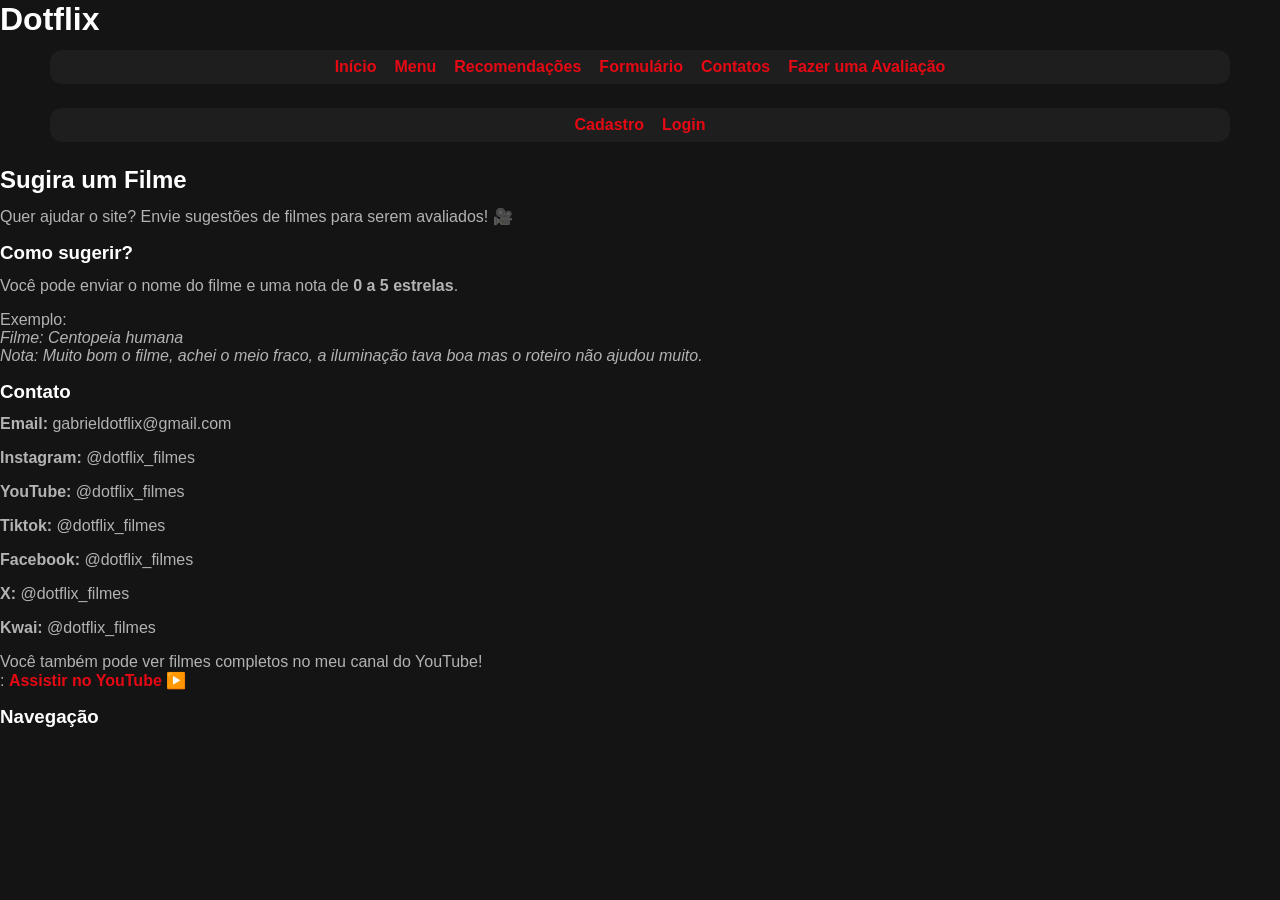
<file: contato.html>
<!DOCTYPE html>
<html lang="pt-BR">

<head>
    <meta charset="UTF-8">
    <meta name="description" content="Sugestões de filmes">
    <meta name="viewport" content="width=device-width, initial-scale=1.0">
    <title>Sugestões de Filmes </title>
    <link rel="icon" type="image/png" href="favicon.png">
    <link rel="stylesheet" href="CSS/style.css">
</head>

<body>

    <h1>Dotflix</h1>
<nav class="top-menu">
                <ul>
            <li><a href="index.html">Início</a></li>
            <li><a href="menu.html">Menu</a></li>
            <li><a href="sobre.html">Recomendações</a></li>
            <li><a href="conta/formularioFilmes.html">Formulário</a></li>
            <li><a href="contato.html">Contatos</a></li>
            <li><a href="explication.html">Fazer uma Avaliação</a></li>
        </ul>
    </nav>
    <nav class="top-menu">
    <ul>
        <li><a href="conta/cadastro.html">Cadastro</a></li>
        <li><a href="conta/login.html">Login</a></li>
    </ul>
    </nav>
    <h2>Sugira um Filme</h2>

    <p>
        Quer ajudar o site? Envie sugestões de filmes para serem avaliados! 🎥
    </p>

    <h3>Como sugerir?</h3>

    <p>
        Você pode enviar o nome do filme e uma nota de <strong>0 a 5 estrelas</strong>.
    </p>

    <p>
        Exemplo:<br>
        <em>Filme: Centopeia humana</em><br>
        <em>Nota: Muito bom o filme, achei o meio fraco, a iluminação tava boa mas o roteiro não ajudou muito.</em>
    </p>
    <h3>Contato</h3>
    <p><strong>Email:</strong> gabrieldotflix@gmail.com</p>
    <p><strong>Instagram:</strong> @dotflix_filmes</p>
    <p><strong>YouTube:</strong> @dotflix_filmes</p>
    <p><strong>Tiktok:</strong> @dotflix_filmes</p>
    <p><strong>Facebook:</strong> @dotflix_filmes</p>
    <p><strong>X:</strong> @dotflix_filmes</p>
    <p><strong>Kwai:</strong> @dotflix_filmes</p>
    <p>
        Você também pode ver filmes completos no meu canal do YouTube! <br>:
        <a href="https://www.youtube.com/c/Netflix/videos" target="_blank">
            Assistir no YouTube ▶️
        </a>
    </p>

    <h3>Navegação</h3>

</body>

</html>
</file>
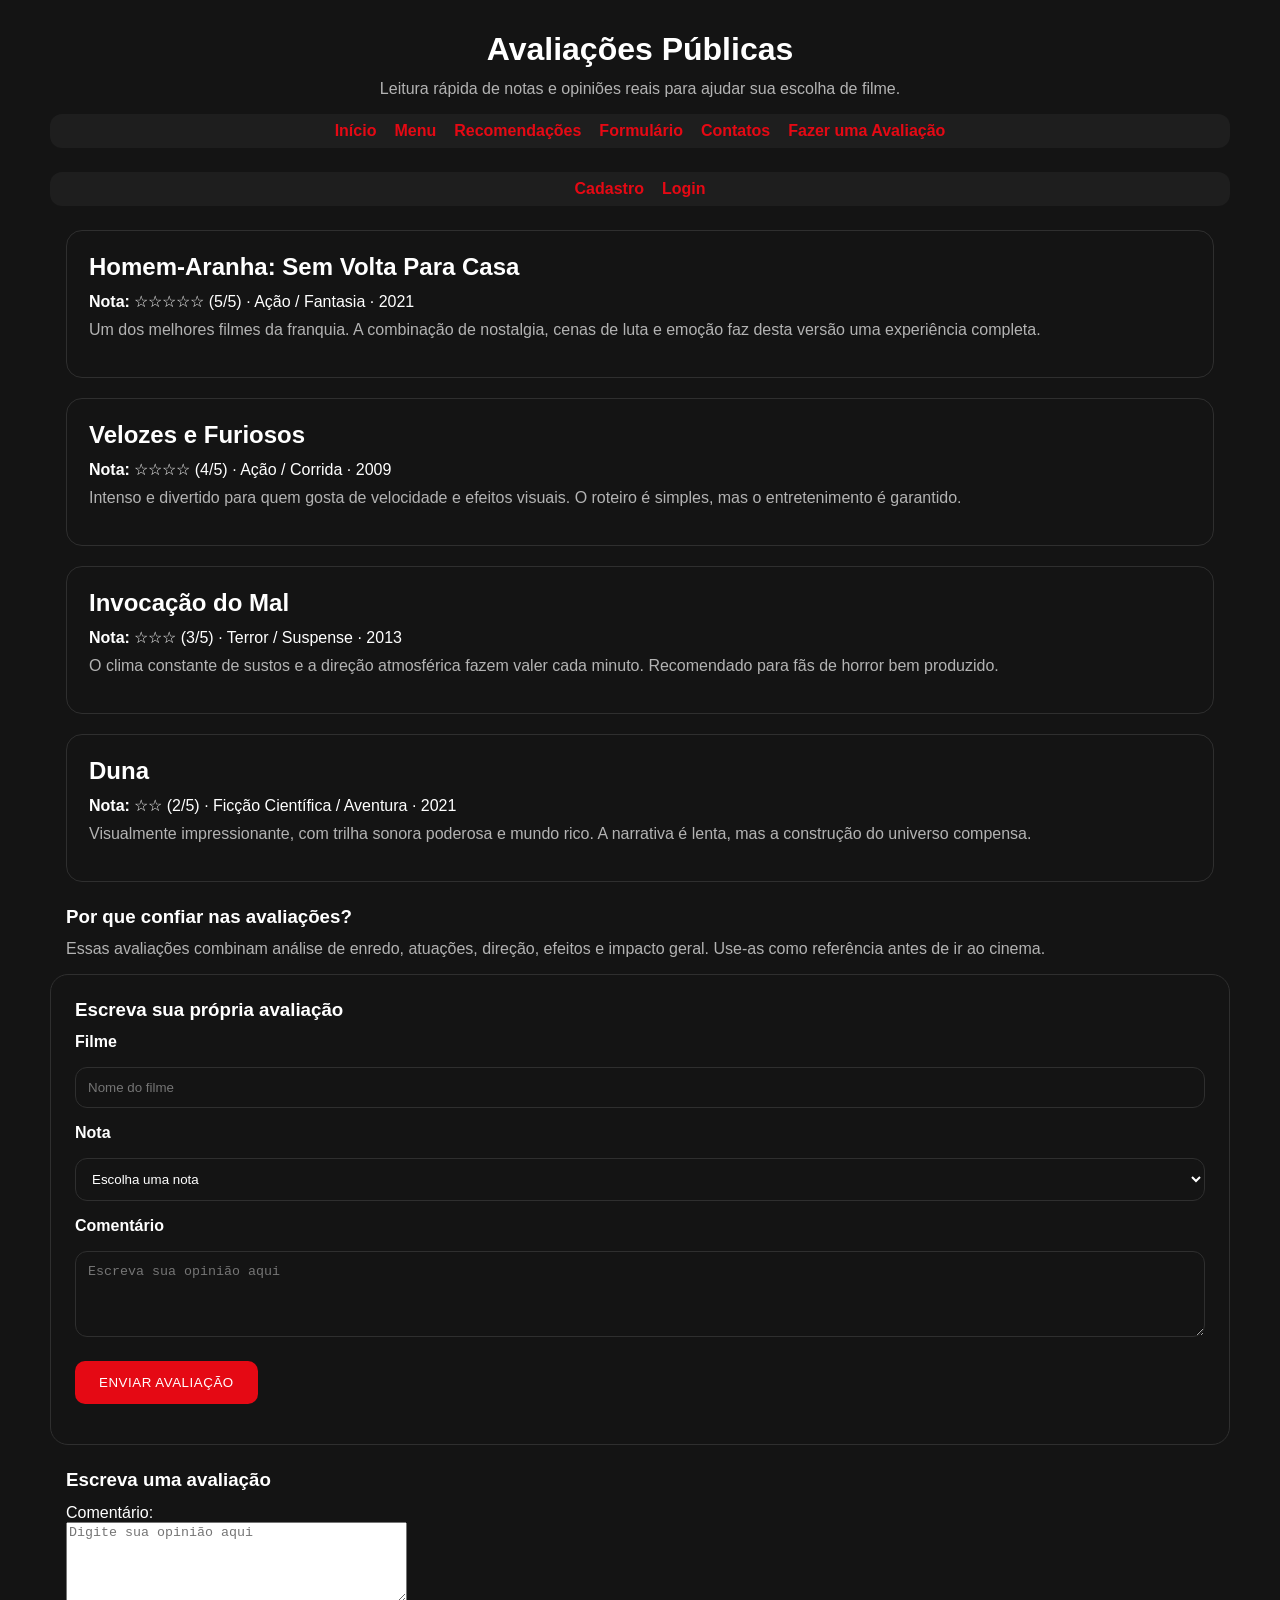
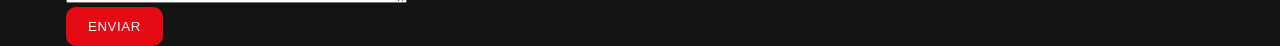
<file: explication.html>
<!DOCTYPE html>
<html lang="pt-BR">

<head>
    <meta charset="UTF-8">
    <meta name="description" content="Avaliações de filmes">
    <meta name="viewport" content="width=device-width, initial-scale=1.0">
    <title>Avaliações de Filmes</title>
    <link rel="icon" type="image/png" href="favicon.png">
    <link rel="stylesheet" href="CSS/style.css">
</head>

<body>
    <header>
        <h1>Avaliações Públicas</h1>
        <p>Leitura rápida de notas e opiniões reais para ajudar sua escolha de filme.</p>
    </header>

    <nav class="top-menu">
                <ul>
            <li><a href="index.html">Início</a></li>
            <li><a href="menu.html">Menu</a></li>
            <li><a href="sobre.html">Recomendações</a></li>
            <li><a href="conta/formularioFilmes.html">Formulário</a></li>
            <li><a href="contato.html">Contatos</a></li>
            <li><a href="explication.html">Fazer uma Avaliação</a></li>
        </ul>
    </nav>
    <nav class="top-menu">
    <ul>
        <li><a href="conta/cadastro.html">Cadastro</a></li>
        <li><a href="conta/login.html">Login</a></li>
    </ul>
    </nav>

    <section class="review-list">
        <article class="review-card">
            <h2>Homem-Aranha: Sem Volta Para Casa</h2>
            <p class="meta"><strong>Nota:</strong> ☆☆☆☆☆ (5/5) · Ação / Fantasia · 2021</p>
            <p>Um dos melhores filmes da franquia. A combinação de nostalgia, cenas de luta e emoção faz desta versão
                uma experiência completa.</p>
        </article>

        <article class="review-card">
            <h2>Velozes e Furiosos</h2>
            <p class="meta"><strong>Nota:</strong> ☆☆☆☆ (4/5) · Ação / Corrida · 2009</p>
            <p>Intenso e divertido para quem gosta de velocidade e efeitos visuais. O roteiro é simples, mas o
                entretenimento é garantido.</p>
        </article>

        <article class="review-card">
            <h2>Invocação do Mal</h2>
            <p class="meta"><strong>Nota:</strong> ☆☆☆ (3/5) · Terror / Suspense · 2013</p>
            <p>O clima constante de sustos e a direção atmosférica fazem valer cada minuto. Recomendado para fãs de
                horror bem produzido.</p>
        </article>

        <article class="review-card">
            <h2>Duna</h2>
            <p class="meta"><strong>Nota:</strong> ☆☆ (2/5) · Ficção Científica / Aventura · 2021</p>
            <p>Visualmente impressionante, com trilha sonora poderosa e mundo rico. A narrativa é lenta, mas a
                construção do universo compensa.</p>
        </article>
    </section>

    <section>
        <h3>Por que confiar nas avaliações?</h3>
        <p>Essas avaliações combinam análise de enredo, atuações, direção, efeitos e impacto geral. Use-as como
            referência antes de ir ao cinema.</p>
    </section>

    <section class="review-form-section">
        <h3>Escreva sua própria avaliação</h3>
        <form id="review-form" class="review-form">
            <label for="movie-name">Filme</label>
            <input type="text" id="movie-name" name="movieName" placeholder="Nome do filme" required>

            <label for="review-score">Nota</label>
            <select id="review-score" name="reviewScore" required>
                <option value="">Escolha uma nota</option>
                <option value="1"> ★☆☆☆☆ (1/5)</option>
                <option value="2"> ★★☆☆☆ (2/5)</option>
                <option value="3"> ★★★☆☆ (3/5)</option>
                <option value="4"> ★★★★☆ (4/5)</option>
                <option value="5"> ★★★★★ (5/5)</option>
            </select>

            <label for="review-text">Comentário</label>
            <textarea id="review-text" name="reviewText" rows="4" placeholder="Escreva sua opinião aqui"
                required></textarea>

            <button type="submit">Enviar avaliação</button>
            <p class="response-message" id="review-response"></p>
        </form>
    </section>
    <section>
        <h3>Escreva uma avaliação</h3>
        <form action="#">
            <label for="review-text">Comentário:</label><br>
            <textarea id="review-text" name="reviewText" rows="5" cols="40"
                placeholder="Digite sua opinião aqui"></textarea><br>
            <button type="submit">Enviar</button>
        </form>
    </section>
</body>

</html>
</file>
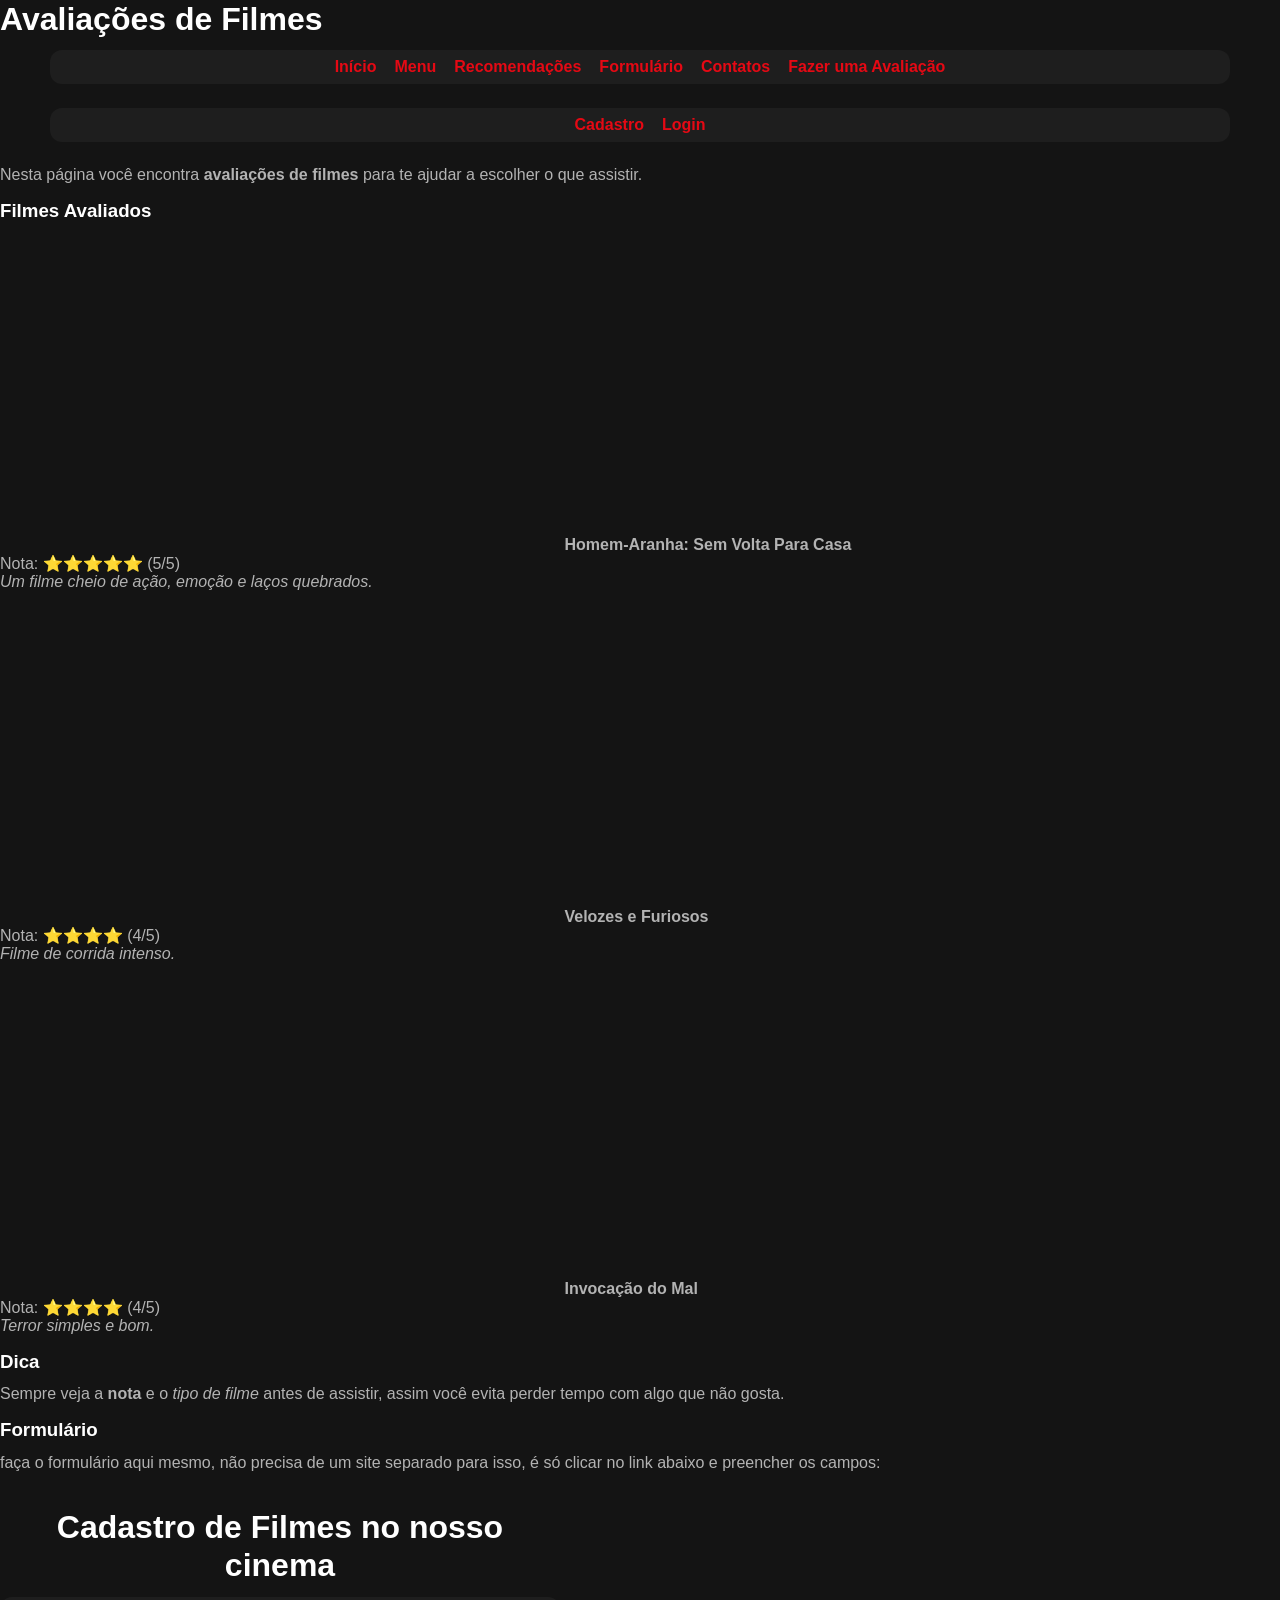
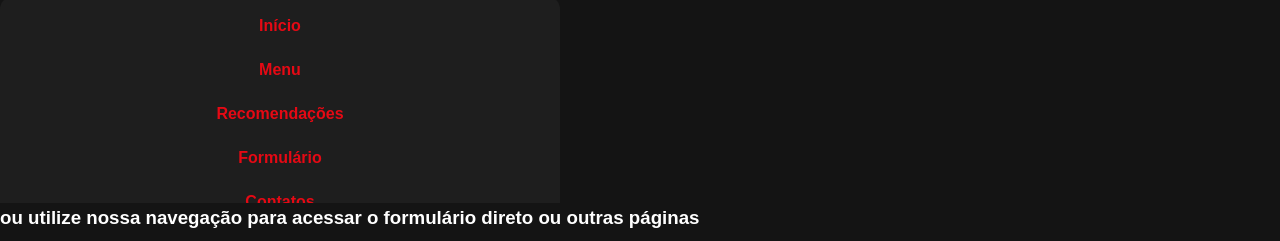
<file: sobre.html>
<!DOCTYPE html>
<html lang="pt-BR">

<head>
    <link rel="icon" type="image/png" href="favicon.png">
    <link rel="stylesheet" href="CSS/style.css">
    <meta charset="UTF-8">
    <meta name="description" content="Avaliações de filmes">
    <meta name="viewport" content="width=device-width, initial-scale=1.0">

    <title>Avaliações de Filmes</title>
</head>

<body>


    <h1>Avaliações de Filmes</h1>
    <nav class="top-menu">
        <ul>
            <li><a href="index.html">Início</a></li>
            <li><a href="menu.html">Menu</a></li>
            <li><a href="sobre.html">Recomendações</a></li>
            <li><a href="conta/formularioFilmes.html">Formulário</a></li>
            <li><a href="contato.html">Contatos</a></li>
            <li><a href="explication.html">Fazer uma Avaliação</a></li>
        </ul>
    </nav>
    <nav class="top-menu">
        <ul>
            <li><a href="conta/cadastro.html">Cadastro</a></li>
            <li><a href="conta/login.html">Login</a></li>
        </ul>
    </nav>

    <p>
        Nesta página você encontra <strong>avaliações de filmes</strong> para te ajudar
        a escolher o que assistir.
    </p>



    <h3>Filmes Avaliados</h3>

    <p>
        <iframe width="560" height="315" src="https://www.youtube.com/embed/CyiiEJRZjSU?si=GxOz_WwRGfBQyvzN"
            title="YouTube video player" frameborder="0"
            allow="accelerometer; autoplay; clipboard-write; encrypted-media; gyroscope; picture-in-picture; web-share"
            referrerpolicy="strict-origin-when-cross-origin" allowfullscreen></iframe>
        <strong>Homem-Aranha: Sem Volta Para Casa</strong><br>
        Nota: ⭐⭐⭐⭐⭐ (5/5)<br>
        <em>Um filme cheio de ação, emoção e laços quebrados.</em>
    </p>

    <p>
        <iframe width="560" height="315" src="https://www.youtube.com/embed/a1w9x5U88jU?si=V1zi04sDWA9Gh8Id"
            title="YouTube video player" frameborder="0"
            allow="accelerometer; autoplay; clipboard-write; encrypted-media; gyroscope; picture-in-picture; web-share"
            referrerpolicy="strict-origin-when-cross-origin" allowfullscreen></iframe>
        <strong>Velozes e Furiosos</strong><br>
        Nota: ⭐⭐⭐⭐ (4/5)<br>
        <em>Filme de corrida intenso.</em>
    </p>

    <p>
        <iframe width="560" height="315" src="https://www.youtube.com/embed/n0sq-r0mBXQ?si=cKbfPbtZXoeKf4oP"
            title="YouTube video player" frameborder="0"
            allow="accelerometer; autoplay; clipboard-write; encrypted-media; gyroscope; picture-in-picture; web-share"
            referrerpolicy="strict-origin-when-cross-origin" allowfullscreen></iframe>
        <strong>Invocação do Mal</strong><br>
        Nota: ⭐⭐⭐⭐ (4/5)<br>
        <em>Terror simples e bom.</em>
    </p>
    <h3>Dica</h3>
    <p>
        Sempre veja a <strong>nota</strong> e o <em>tipo de filme</em> antes de assistir,
        assim você evita perder tempo com algo que não gosta.
    </p>

    <h3>Formulário</h3>
    <p>faça o formulário aqui mesmo, não precisa de um site separado para isso, é só clicar no link abaixo e preencher
        os campos:</p>
    <iframe width="560" height="315" src="conta/formularioFilmes.html" title="Formulário de Avaliação de Filmes"
        allowfullscreen frameborder="0" marginheight="0" marginwidth="0">Carregando…</iframe>

    <h3>ou utilize nossa navegação para acessar o formulário direto ou outras páginas</h3>
</body>

</html>
</file>
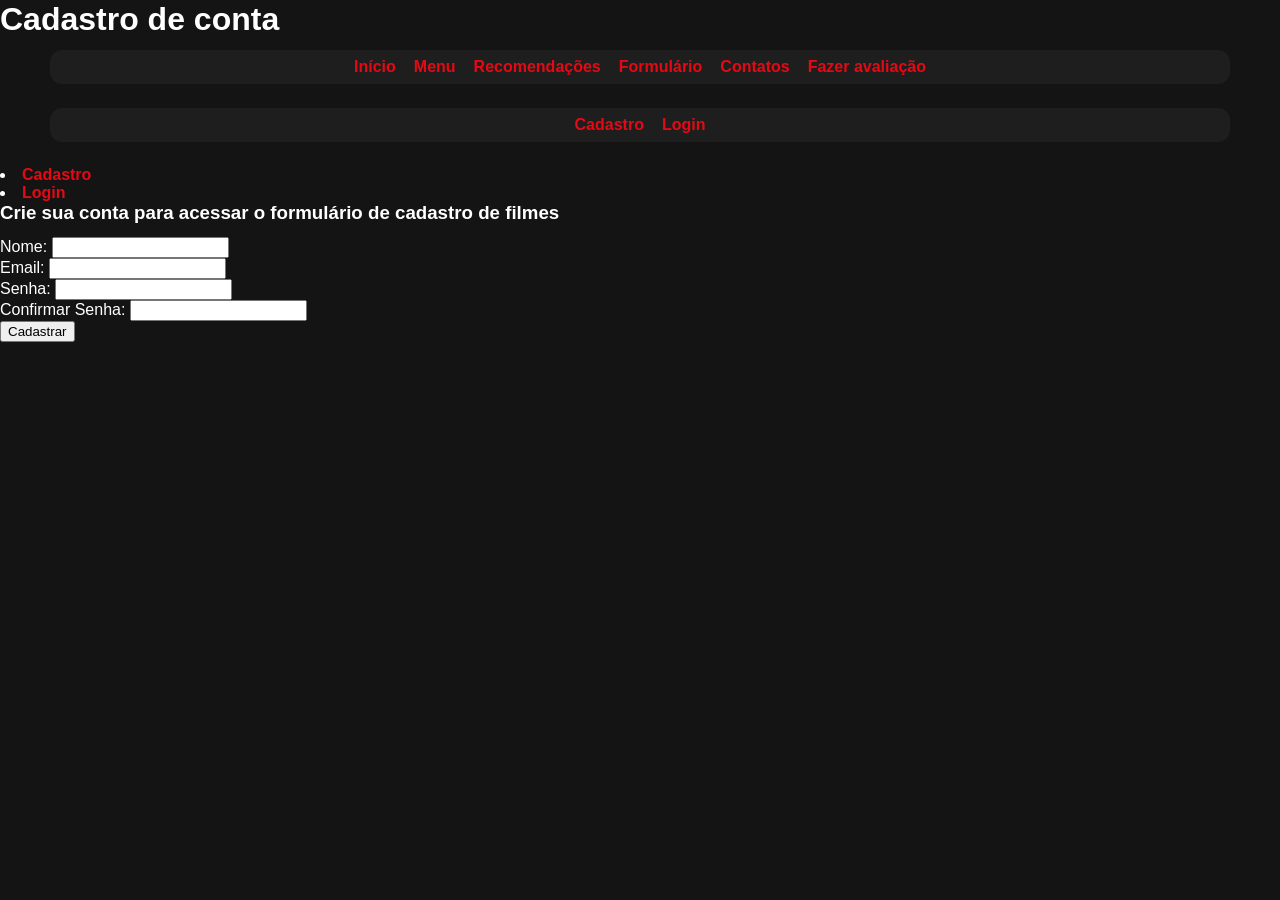
<file: conta/cadastro.html>
<!DOCTYPE html>
<html lang="pt-br">

<head>
    <meta charset="UTF-8">
    <meta name="viewport" content="width=device-width, initial-scale=1.0">
    <link rel="stylesheet" href="../CSS/style.css">
    <link rel="icon" type="image/png" href="../favicon.png">

    <title>Cadastro</title>
</head>

<body>
    <h1>Cadastro de conta</h1>

    <nav class="top-menu">
        <ul>
            <li><a href="../index.html">Início</a></li>
            <li><a href="../menu.html">Menu</a></li>
            <li><a href="../sobre.html">Recomendações</a></li>
            <li><a href="formularioFilmes.html">Formulário</a></li>
            <li><a href="../contato.html">Contatos</a></li>
            <li><a href="../explication.html">Fazer avaliação</a></li>
        </ul>
    </nav>
    <nav class="top-menu">
        <ul>
            <li><a href="cadastro.html">Cadastro</a></li>
            <li><a href="login.html">Login</a></li>
        </ul>
    </nav>
    <li><a href="cadastro.html">Cadastro</a></li>
    <li><a href="login.html">Login</a></li>
    </ul>
    <h3>Crie sua conta para acessar o formulário de cadastro de filmes</h3>
    <form action="#" method="post">
        <label for="nome">Nome:</label>
        <input type="text" id="nome" name="nome" required><br>

        <label for="email">Email:</label>
        <input type="email" id="email" name="email" required><br>

        <label for="senha">Senha:</label>
        <input type="password" id="senha" name="senha" required><br>

        <label for="confirmar_senha">Confirmar Senha:</label>
        <input type="password" id="confirmar_senha" name="confirmar_senha" required><br>

        <input type="submit" value="Cadastrar">
    </form>
    <script>
        addEventListener('submit', (event) => {
            event.preventDefault();

            if (email.value !== "" && senha.value !== "" && nome.value !== "" && confirmar_senha.value !== "") {
                alert('Enviado com sucesso!');
            } else {
                alert('Erro no envio, há um erro no meu código :,]. Você não deveria ser capaz de receber essa mensagem');
            }
        });
    </script>
</body>

</html>
</file>
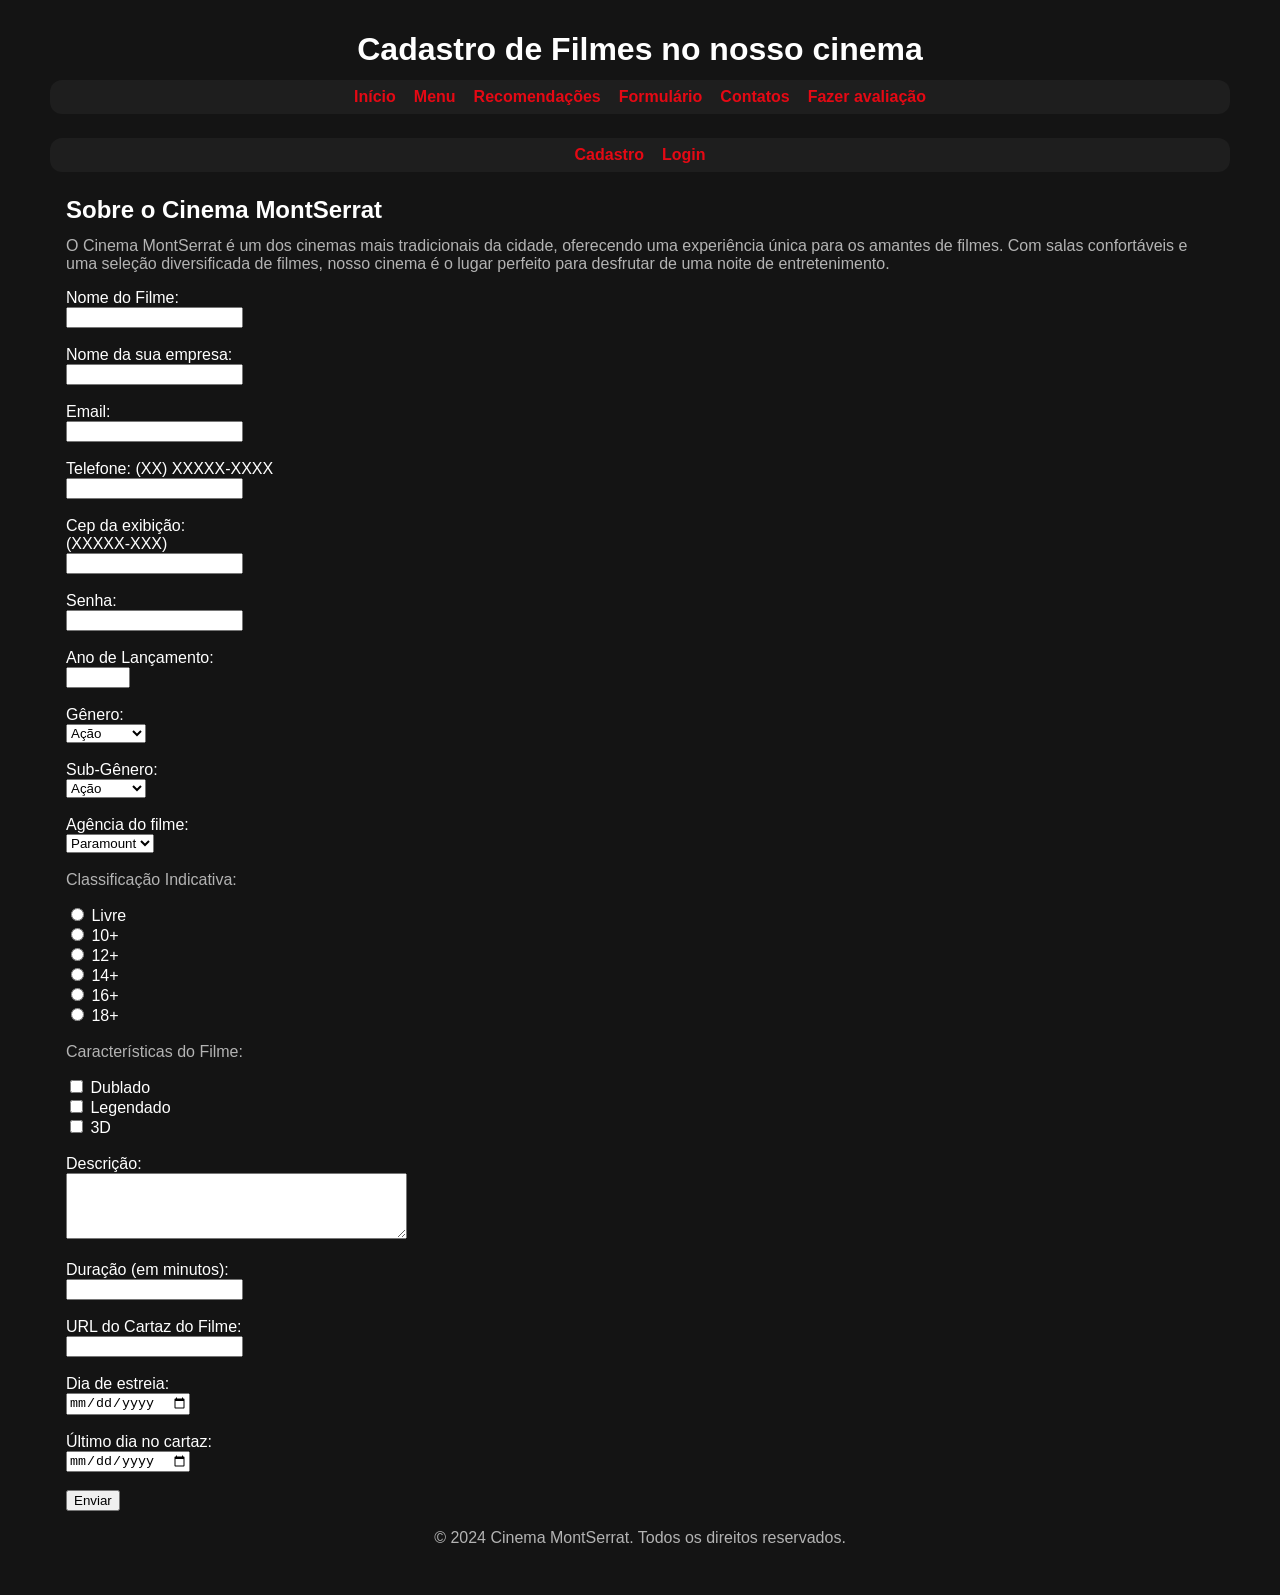
<file: conta/formularioFilmes.html>
<!DOCTYPE html>
<html lang="pt-BR">

<head>
    <meta charset="UTF-8">
    <meta name="viewport" content="width=device-width, initial-scale=1.0">
    <link rel="stylesheet" href="../CSS/style.css">
    <link rel="icon" type="image/png" href="../favicon.png">
    
    <title>Cadastro de Filme</title>
</head>

<body>

    <header>
        <h1>Cadastro de Filmes no nosso cinema</h1>
    </header>
    
<nav class="top-menu">
        <ul>
            <li><a href="../index.html">Início</a></li>
            <li><a href="../menu.html">Menu</a></li>
            <li><a href="../sobre.html">Recomendações</a></li>
            <li><a href="formularioFilmes.html">Formulário</a></li>
            <li><a href="../contato.html">Contatos</a></li>
            <li><a href="../explication.html">Fazer avaliação</a></li>
        </ul>
    </nav>
    <nav class="top-menu">
    <ul>
        <li><a href="cadastro.html">Cadastro</a></li>
        <li><a href="login.html">Login</a></li>
    </ul>
    </nav>
    <section>
        <h2>Sobre o Cinema MontSerrat</h2>
        <p>O Cinema MontSerrat é um dos cinemas mais tradicionais da cidade, oferecendo uma experiência única para os
            amantes de filmes. Com salas confortáveis e uma seleção diversificada de filmes, nosso cinema é o lugar
            perfeito para desfrutar de uma noite de entretenimento.</p>
    </section>

    <main>
        <form action="#" method="post">


            <label for="nome_filme">Nome do Filme:</label><br>
            <input type="text" id="nome_filme" name="nome_filme" required><br><br>

            <label for="nome_empresa">Nome da sua empresa:</label><br>
            <input type="text" id="nome_empresa" name="nome_empresa" required><br><br>

            <label for="email_responsavel">Email:</label><br>
            <input type="email" id="email_responsavel" name="email_responsavel" required
                oninvalid="this.setCustomValidity('Por favor, insira um email válido')"><br><br>

            <label for="telefone">Telefone: (XX) XXXXX-XXXX</label><br>
            <input type="text" id="telefone" name="telefone" required
                oninvalid="this.setCustomValidity('Por favor, insira um telefone válido no formato XX-XXXXX-XXXX')"><br><br>
            <label for="cep">Cep da exibição: <br> (XXXXX-XXX)</label><br>
            <input type="text" id="cep" name="cep" required
                oninvalid="this.setCustomValidity('Por favor, diga um CEP válido no formato XXXXX-XXX, não deixe em branco')"><br><br>

            <label for="senha">Senha:</label><br>
            <input type="password" id="senha" name="senha" title="A senha deve ter pelo menos 6 caracteres" required
                oninvalid="this.setCustomValidity('Por favor, insira uma senha válida, não é dificil, -tive dificuldade-')"><br><br>

            <label for="ano">Ano de Lançamento:</label><br>
            <input type="number" id="ano" name="ano_lancamento" min="1900" max="2026"
                oninvalid="this.setCustomValidity('Por favor, insira um ano válido entre 1900 e 2026')"><br><br>


            <label for="genero">Gênero:</label><br>
            <select id="genero" name="genero">
                <option value="acao">Ação</option>
                <option value="comedia">Comédia</option>
                <option value="terror">Terror</option>
                <option value="romance">Romance</option>
                <option value="aventura">Aventura</option>
                <option value="fantasia">Fantasia</option>
            </select><br><br>

            <label for="subgenero">Sub-Gênero:</label><br>
            <select id="subgenero" name="subgenero">
                <option value="acao">Ação</option>
                <option value="comedia">Comédia</option>
                <option value="terror">Terror</option>
                <option value="romance">Romance</option>
                <option value="aventura">Aventura</option>
                <option value="fantasia">Fantasia</option>
            </select><br><br>

            <label for="agencia">Agência do filme:</label><br>
            <select id="agencia" name="agencia">
                <option value="paramount">Paramount</option>
                <option value="comedia">Cinemark</option>
                <option value="netflix">Netflix</option>
                <option value="hbo">HBO</option>
                <option value="warner">Warner</option>
                <option value="disney">Disney</option>
            </select><br><br>


            <p>Classificação Indicativa:</p>
            <input type="radio" id="livre" name="classificacao" value="livre">
            <label for="livre">Livre</label><br>
            <input type="radio" id="maior10" name="classificacao" value="10+">
            <label for="maior10">10+</label><br>
            <input type="radio" id="maior12" name="classificacao" value="12+">
            <label for="maior12">12+</label><br>
            <input type="radio" id="maior16" name="classificacao" value="14+">
            <label for="maior16">14+</label><br>
            <input type="radio" id="maior18" name="classificacao" value="16+">
            <label for="maior18">16+</label><br>
            <input type="radio" id="maior18" name="classificacao" value="18+">
            <label for="maior18">18+</label><br><br>


            <p>Características do Filme:</p>
            <input type="checkbox" name="caracteristicas" value="dublado"> Dublado<br>
            <input type="checkbox" name="caracteristicas" value="legendado"> Legendado<br>
            <input type="checkbox" name="caracteristicas" value="3d"> 3D<br><br>


            <label for="descricao">Descrição:</label><br>
            <textarea id="descricao" name="descricao" rows="4" cols="40" minlength="10" required></textarea><br><br>

            <label for="duracao">Duração (em minutos):</label><br>
            <input type="number" id="duracao" name="duracao" min="1" required><br><br>

            <label for="cartaz">URL do Cartaz do Filme:</label><br>
            <input type="text" id="cartaz" name="cartaz"><br><br>

            <label for="diainicio">Dia de estreia:</label><br>
            <input type="date" id="diainicio" name="diainicio" required><br><br>

            <label for="diafim">Último dia no cartaz:</label><br>
            <input type="date" id="diafim" name="diafim" required><br><br>

            <input type="submit" value="Enviar">
        </form>
        <script>
            addEventListener('submit', (event) => {
                event.preventDefault();

                if (nome_filme.value !== "" && nome_empresa.value !== "" && email_responsavel.value !== "" && telefone.value !== "" && cep.value !== "" && senha.value !== "" && ano.value !== "" && descricao.value !== "" && duracao.value !== "" && diainicio.value !== "" && diafim.value !== "") {
                    alert('Enviado com sucesso!');
                } else {
                    alert('Erro no envio, há um erro no meu código :,]. Você não deveria ser capaz de receber essa mensagem');
                }
            });
        </script>
    </main>

    <footer>
        <p>&copy; 2024 Cinema MontSerrat. Todos os direitos reservados.</p>
    </footer>

    <script>

    </script>
</body>

</html>
</file>
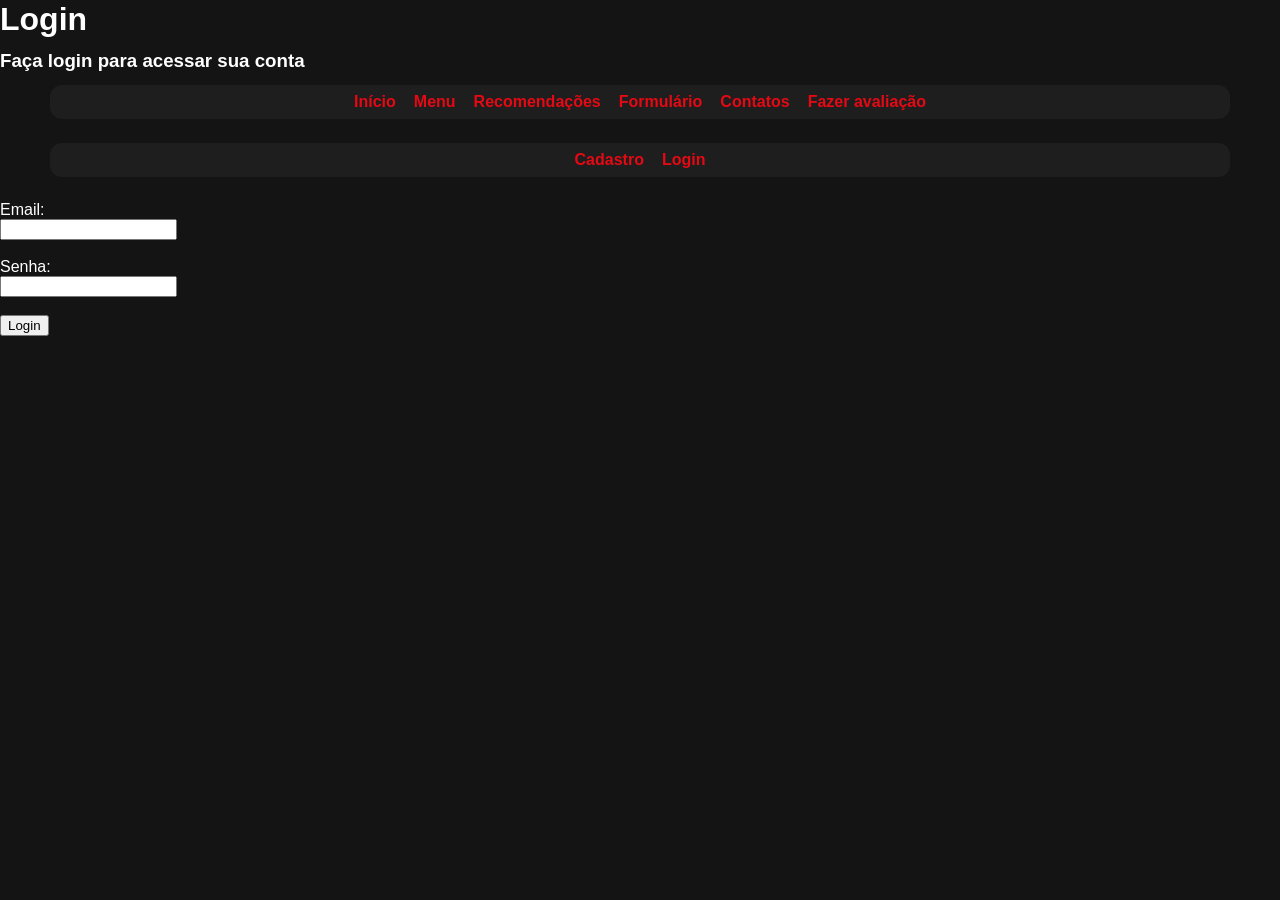
<file: conta/login.html>
<!DOCTYPE html>
<html lang="pt-br">

<head>
    <meta charset="UTF-8">
    <meta name="viewport" content="width=device-width, initial-scale=1.0">
    <link rel="stylesheet" href="../CSS/style.css">
    <link rel="icon" type="image/png" href="../favicon.png">

    <title>login</title>
</head>

<body>
    <h1>Login</h1>
    <h3>Faça login para acessar sua conta</h3>

    <nav class="top-menu">
        <ul>
            <li><a href="../index.html">Início</a></li>
            <li><a href="../menu.html">Menu</a></li>
            <li><a href="../sobre.html">Recomendações</a></li>
            <li><a href="formularioFilmes.html">Formulário</a></li>
            <li><a href="../contato.html">Contatos</a></li>
            <li><a href="../explication.html">Fazer avaliação</a></li>
        </ul>
    </nav>
    <nav class="top-menu">
        <ul>
            <li><a href="cadastro.html">Cadastro</a></li>
            <li><a href="login.html">Login</a></li>
        </ul>
    </nav>
    <form action="#" method="post">
        <label for="email">Email:</label><br>
        <input type="email" id="email" name="email" required><br><br>

        <label for="senha">Senha:</label><br>
        <input type="password" id="senha" name="senha" required><br><br>

        <input type="submit" value="Login">

    </form>
    <script>
        addEventListener('submit', (event) => {
            event.preventDefault();

            if (email.value !== "" && senha.value !== "") {
                alert('Enviado com sucesso!');
            } else {
                alert('Erro no envio, há um erro no meu código :,]');
            }
        });
    </script>
</body>

</html>
</file>
<file: CSS/style.css>
:root {
    --primary-color: #E50914;
    --primary-hover: #b20710;
    --bg-dark: #141414;
    --bg-card: #2f2f2f;
    --text-light: #ffffff;
    --text-muted: #b3b3b3;
    --font-main: 'Poppins', sans-serif;
    --transition: all 0.3s ease;
}

* {
    box-sizing: border-box;
}

body {
    margin: 0;
    min-height: 100vh;
    font-family: var(--font-main);
    background-color: var(--bg-dark);
    color: var(--text-light);
}

.container,
header,
main,
footer,
section,
nav {
    width: 100%;
    max-width: 1180px;
    margin: 0 auto;
    padding: 0 16px;
}

header {
    text-align: center;
    padding-top: 30px;
}

img,
table {
    max-width: 100%;
    width: 100%;
    height: auto;
}

h1,
h2,
h3 {
    margin: 0 0 12px;
    line-height: 1.2;
}

p {
    margin: 0 0 16px;
    color: var(--text-muted);
}

a {
    color: var(--primary-color);
    text-decoration: none;
    font-weight: bold;
}

a:hover {
    text-decoration: underline;
}

.top-menu ul,
nav ul {
    list-style: none;
    margin: 0;
    padding: 0;
    display: flex;
    flex-wrap: wrap;
    justify-content: center;
    gap: 18px;
}

.top-menu {
    background-color: rgba(31, 31, 31, 0.96);
    border-radius: 12px;
    margin: 0 auto 24px;
    max-width: 1180px;
}

nav {
    background-color: rgba(31, 31, 31, 0.96);
    border-radius: 12px;
    margin: 24px auto 0;
}

nav ul li {
    padding: 8px 0;
}

nav ul li a,
.top-menu ul li a {
    color: var(--primary-color);
}

.intro,
.movie-table-section,
.share-link,
.review-list,
.landing-info {
    margin-bottom: 24px;
}

.movie-table {
    width: 100%;
    border-collapse: collapse;
    margin-top: 16px;
}

.movie-table th,
.movie-table td {
    padding: 14px;
    border: 1px solid var(--bg-card);
    vertical-align: middle;
}

.movie-table thead th {
    background-color: var(--primary-color);
    color: var(--text-light);
    text-transform: uppercase;
    letter-spacing: 0.02em;
}

.movie-table tbody tr {
    background-color: var(--bg-card);
}

.movie-table tbody tr:nth-child(even) {
    background-color: var(--bg-card);
}

.poster {
    width: 120px;
    border-radius: 10px;
    display: block;
    margin: 0 auto;
}

.review-list {
    display: grid;
    gap: 20px;
}

.review-card {
    background-color: var(--bg-dark);
    border: 1px solid var(--bg-card);
    padding: 22px;
    border-radius: 16px;
}

.review-card h2 {
    margin-bottom: 10px;
    color: var(--text-light);
}

.review-card .meta {
    margin-bottom: 10px;
    color: var(--text-light);
}

.review-form-section {
    background-color: var(--bg-dark);
    border: 1px solid var(--bg-card);
    border-radius: 18px;
    padding: 24px;
    margin-bottom: 24px;
}

.review-form {
    display: grid;
    gap: 16px;
}

.review-form label {
    color: var(--text-light);
    font-weight: bold;
}

.review-form input,
.review-form select,
.review-form textarea {
    width: 100%;
    background-color: var(--bg-dark);
    border: 1px solid var(--bg-card);
    color: var(--text-light);
    padding: 12px;
    border-radius: 12px;
}

.review-form textarea {
    resize: vertical;
}

.review-form button {
    width: fit-content;
    padding: 14px 24px;
    margin-top: 8px;
}

.response-message {
    margin: 0;
    font-size: 0.95rem;
}

.editable {
    display: inline-block;
    background-color: var(--bg-dark);
    padding: 16px;
    margin-top: 16px;
    border: 1px solid var(--bg-card);
    border-radius: 10px;
    width: calc(100% - 34px);
}

button,
.button {
    display: inline-block;
    background-color: var(--primary-color);
    color: var(--text-light);
    padding: 12px 22px;
    border-radius: 10px;
    border: none;
    text-transform: uppercase;
    letter-spacing: 0.04em;
    cursor: pointer;
}

button:hover,
.button:hover {
    opacity: 0.92;
}

.carousel {
    position: relative;
    overflow: hidden;
    margin: 0 auto;
    max-width: 1180px;
    border-radius: 18px;
}

.carousel-track {
    display: flex;
    width: 300%;
    animation: slide 18s infinite;
}

.carousel-slide {
    width: 100%;
    flex-shrink: 0;
    padding: 24px;
    display: grid;
    gap: 16px;
    align-items: center;
    justify-items: center;
    background-color: #141414;
}

.carousel-slide img {
    width: 100%;
    max-width: 420px;
    border-radius: 18px;
    box-shadow: 0 12px 30px rgba(0, 0, 0, 0.45);
}

.carousel-slide h2,
.carousel-slide p {
    max-width: 780px;
    text-align: center;
}

footer {
    text-align: center;
    padding: 18px 16px 32px;
    color: var(--text-muted);
}
@media (max-width: 990px) {
    .top-menu,
    nav {
        padding: 12px 8px;
    }

    .top-menu ul,
    nav ul {
        gap: 12px;
    }

    .movie-table-section {
        overflow-x: auto;
    }

    .movie-table {
        min-width: 760px;
    }

    .movie-table th,
    .movie-table td {
        padding: 10px;
    }

    .poster {
        width: 90px;
    }

    .review-form-section,
    .review-card,
    .editable {
        padding: 20px;
    }

    .review-form input,
    .review-form select,
    .review-form textarea {
        padding: 10px;
    }

    .review-form button,
    button,
    .button {
        width: 100%;
    }
}

@media (max-width: 770px) {
    header {
        padding-top: 20px;
        text-align: center;
    }

    .top-menu ul,
    nav ul {
        flex-direction: column;
        align-items: center;
        gap: 10px;
    }

    .movie-table {
        min-width: 100%;
    }

    .movie-table th,
    .movie-table td {
        padding: 8px;
    }

    .poster {
        width: 100%;
        max-width: 140px;
    }

    .review-list {
        gap: 16px;
    }

    .review-form input,
    .review-form select,
    .review-form textarea {
        width: 100%;
    }

    .review-form button,
    button,
    .button {
        width: 100%;
    }

    iframe {
        width: 100%;
        max-width: 100%;
        height: 100%;
    }

    .carousel-track {
        display: block;
        width: 100%;
        animation: none;
    }

    .carousel-slide {
        padding: 16px;
    }

    .carousel-slide img {
        max-width: 100%;
    }
}
</file>
